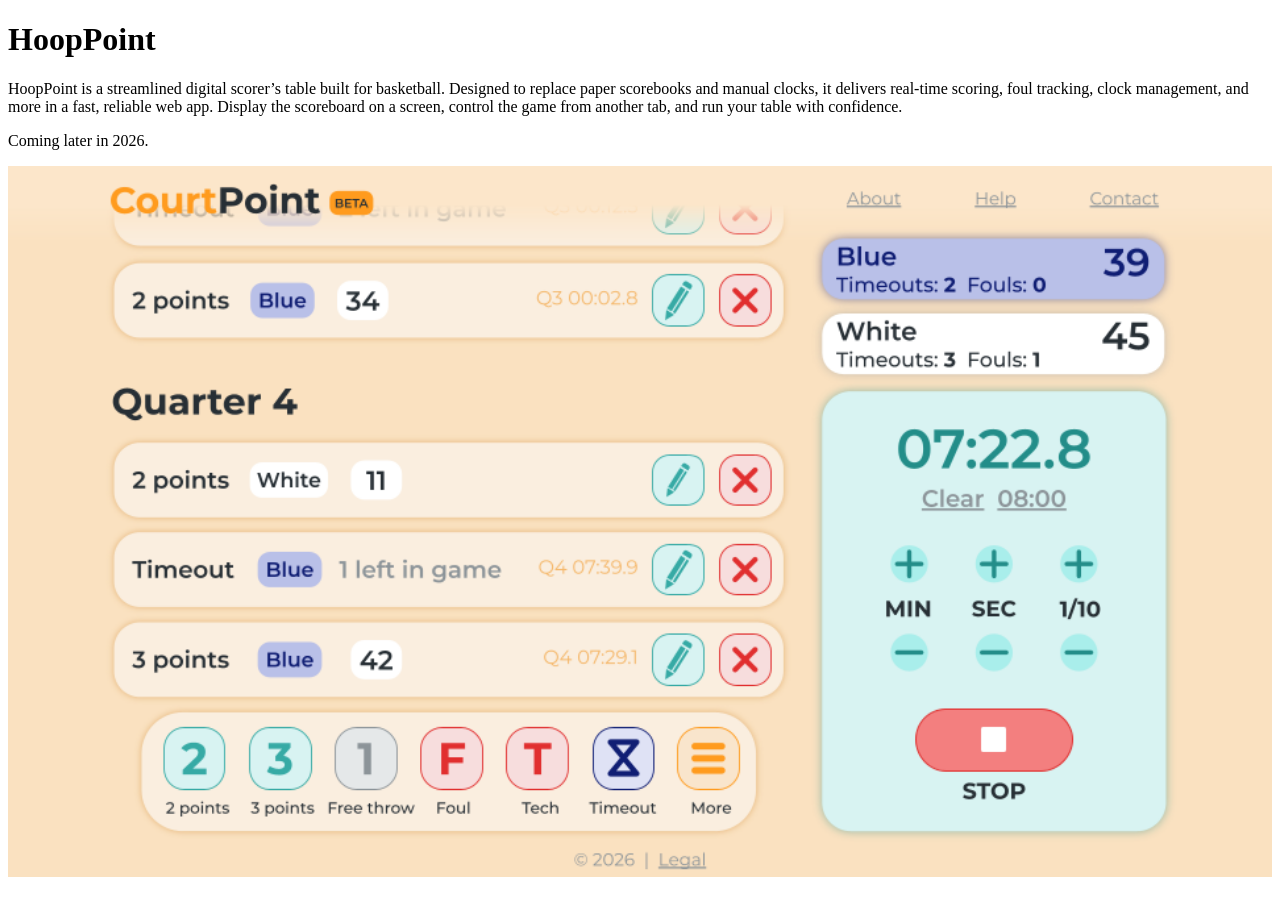
<file: index.html>
<!DOCTYPE html>
<html lang="en">

<head>
  <meta charset="UTF-8">
  <meta name="viewport" content="width=device-width, initial-scale=1.0">
  <div id="links"></div>
  <title>HoopPoint</title>
</head>

<body>

  <div id="navbar"></div>

  <main>
    <div class="content">
      <h1>HoopPoint</h1>
      <p>HoopPoint is a streamlined digital scorer’s table built for basketball. Designed to replace paper scorebooks
        and manual clocks, it delivers real-time scoring, foul tracking, clock management, and more in a fast, reliable
        web app. Display the scoreboard on a screen, control the game from another tab, and run your table with
        confidence.</p>
      <p>Coming later in 2026.</p>
      <img src="/assets/images/prototype.png" width="100%" alt="Screenshot of a preliminary prototype of HoopPoint">
    </div>
  </main>

  <div id="footer"></div>

  <script type="module" src="/assets/script.js"></script>
</body>

</html>
</file>
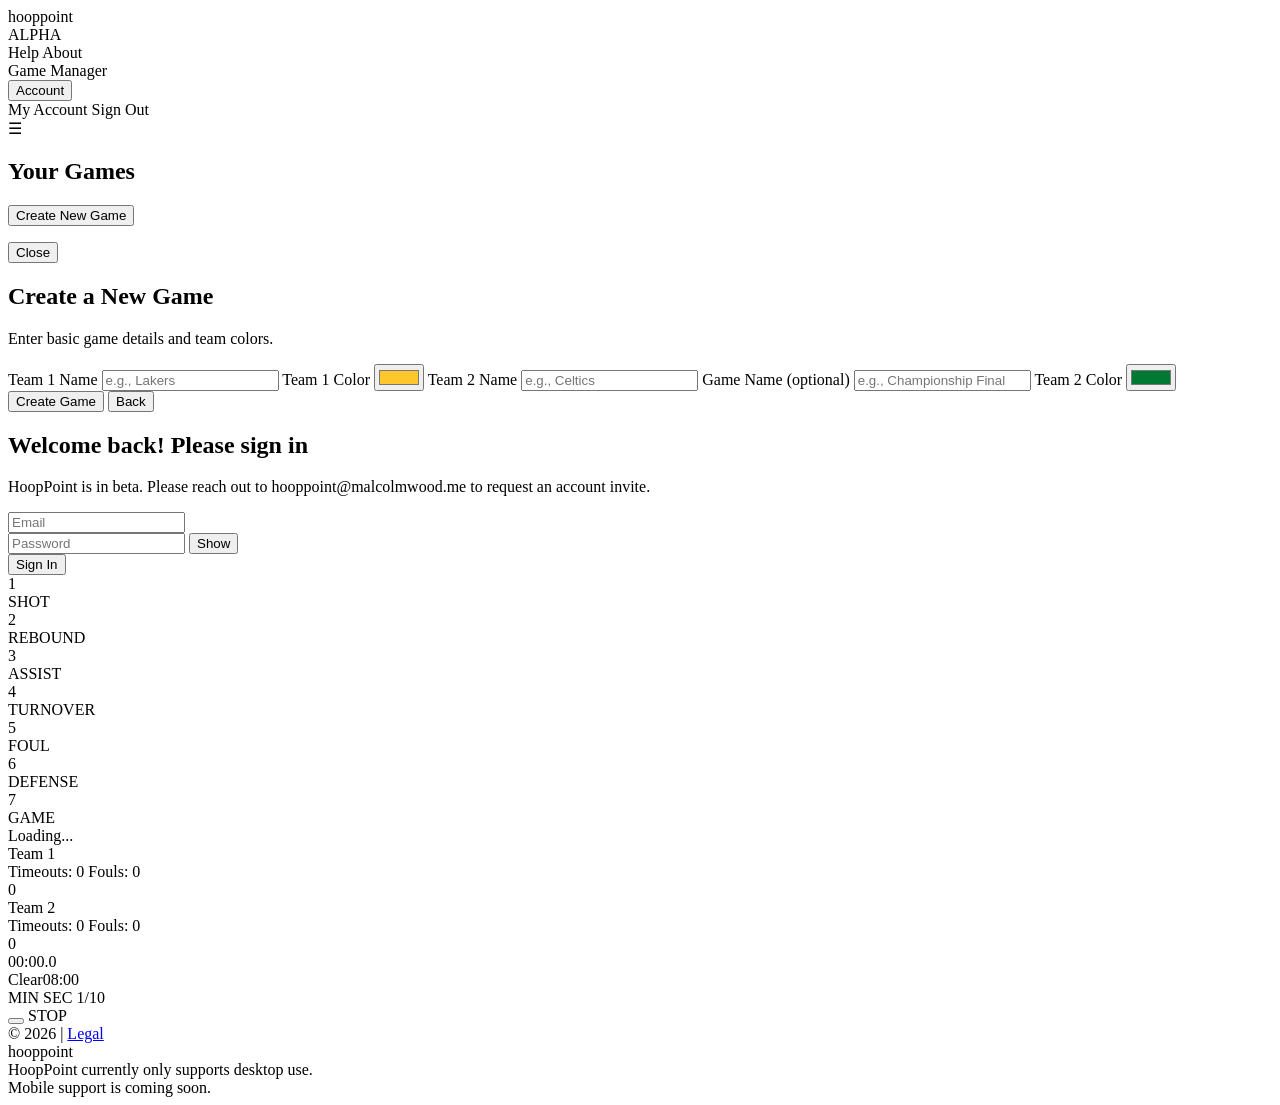
<file: app.html>
<!--Needs div id=gameStatus-->

<!DOCTYPE html>
<html lang="en">

<head>
  <meta charset="UTF-8">
  <meta name="viewport" content="width=device-width, initial-scale=1.0">
  <div id="links"></div>
  <title>HoopPoint App</title>
</head>

<body>
  <div class="app-header">
    <div class="app-header-content">
      <div class="app-logo-container">
        <div class="app-logo"><span class="primary-accent">hoop</span>point</div>
        <div class="version-tag">ALPHA</div>
      </div>
      <div class="app-header-links">
        <span data-action="open-popup" data-target="popup-help">Help</span>
        <span data-action="open-popup" data-target="popup-about">About</span>
        <div class="auth-actions auth-hidden">
          <span data-action="open-game-manager">Game Manager</span>
          <div class="account-container">
            <button type="button" class="account-button" data-action="open-account-menu">Account</button>
            <div class="account-menu hidden" id="account-menu">
              <a class="account-menu-item">My Account</a>
              <a class="account-menu-item" data-action="sign-out">Sign Out</a>
            </div>
          </div>
        </div>
        <span class="app-menu-toggle" href="#">☰</span>
      </div>
    </div>
  </div>

  <div id="game-setup-modal" class="modal-overlay">
    <div class="modal-box" id="game-setup-box">
      <div class="modal-view" data-view="picker">
        <div id="game-list-wrapper">
          <h2>Your Games</h2>
          <div class="modal-actions column">
            <button class="modal-button" id="open-create-game">Create New Game</button>
            <ul id="game-list" class="modal-list"></ul>
            <p id="no-games-message" style="display:none; color: var(--gray);">No scheduled or previous games found.</p>
            <button class="modal-button tertiary" id="close-game-picker">Close</button>
          </div>
        </div>
      </div>
      <div class="modal-view hidden" data-view="create">
        <h2>Create a New Game</h2>
        <p>Enter basic game details and team colors.</p>
        <form id="gameForm" class="modal-form">
          <label for="team1Name">Team 1 Name</label>
          <input type="text" id="team1Name" placeholder="e.g., Lakers" required>
          <label for="team1Color">Team 1 Color</label>
          <input type="color" id="team1Color" class="color-input" value="#ffc72c">
          <label for="team2Name">Team 2 Name</label>
          <input type="text" id="team2Name" placeholder="e.g., Celtics" required>
          <label for="gameName">Game Name (optional)</label>
          <input type="text" id="gameName" placeholder="e.g., Championship Final">
          <label for="team2Color">Team 2 Color</label>
          <input type="color" id="team2Color" class="color-input" value="#007a33">
          <div class="modal-actions row">
            <button type="submit" id="createBtn" class="modal-button">Create Game</button>
            <button type="button" class="modal-button secondary" id="cancel-create">Back</button>
          </div>
        </form>
        <div id="modal-error" class="modal-error"></div>
      </div>
    </div>
  </div>

  <div id="signin-container" class="signin-container">
    <div class="signin-form">
      <h2 class="modal-title"><span class="primary-accent">Welcome back!</span> Please sign in</h2>
      <p>HoopPoint is in beta. Please reach out to hooppoint@malcolmwood.me to request an account invite.</p>
      <input type="email" id="email" placeholder="Email" autocomplete="email" required>
      <div class="password-field">
        <input type="password" id="password" placeholder="Password" autocomplete="current-password" required>
        <button class="toggle-password" type="button" id="toggle-password" aria-pressed="false" aria-label="Show password">Show</button>
      </div>
      <button id="signin-btn" class="signin-button">Sign In</button>
      <div id="signin-error" class="signin-error"></div>
    </div>
  </div>


  <div id="app-content" class="app">

    <div class="events-container">

      <div class="events" id="events"></div>
        <!-- Event items inserted here -->

      <div class="event-selector-container">
        <div class="event-selector">
          <div class="new-event shot">
            <div class="key-hint">1</div>
            <div data-inline-svg="event-shot"></div>
            <div class="new-event-name">SHOT</div>
          </div>
          <div class="new-event rebound">
            <div class="key-hint">2</div>
            <div data-inline-svg="event-rebound"></div>
            <div class="new-event-name">REBOUND</div>
          </div>
          <div class="new-event assist">
            <div class="key-hint">3</div>
            <div data-inline-svg="event-assist"></div>
            <div class="new-event-name">ASSIST</div>
          </div>
          <div class="new-event turnover">
            <div class="key-hint">4</div>
            <div data-inline-svg="event-turnover"></div>
            <div class="new-event-name">TURNOVER</div>
          </div>
          <div class="new-event foul">
            <div class="key-hint">5</div>
            <div data-inline-svg="event-foul"></div>
            <div class="new-event-name">FOUL</div>
          </div>
          <div class="new-event defense">
            <div class="key-hint">6</div>
            <div data-inline-svg="event-defense"></div>
            <div class="new-event-name">DEFENSE</div>
          </div>
          <div class="new-event game">
            <div class="key-hint">7</div>
            <div data-inline-svg="event-game"></div>
            <div class="new-event-name">GAME</div>
          </div>
        </div>
      </div>
    </div>

    <div class="score-clock">
      <div class="current-game-name" id="game-name">Loading...</div>
      <div id="team-1-box" class="team-box">
        <div class="team-info">
          <div id="team-1-name" class="team-name">Team 1</div>
          <div class="team-stats">
            Timeouts: <span id="team-1-timeouts">0</span>
            Fouls: <span id="team-1-fouls">0</span>
          </div>
        </div>
        <div id="team-1-score" class="team-score">0</div>
      </div>
      <div id="team-2-box" class="team-box">
        <div class="team-info">
          <div id="team-2-name" class="team-name">Team 2</div>
          <div class="team-stats">
            Timeouts: <span id="team-2-timeouts">0</span>
            Fouls: <span id="team-2-fouls">0</span>
          </div>
        </div>
        <div id="team-2-score" class="team-score">0</div>
      </div>
      <div class="clock-container">
        <div class="clock">
          <span id="clock-minutes">00</span>:<span id="clock-seconds">00</span>.<span id="clock-tenths">0</span>
        </div>
        <div class="clock-controls">
          <span>Clear</span><span>08:00</span>
        </div>
        <div class="clock-adjustments">
          <div data-inline-svg="clock-plus"></div>
          <div data-inline-svg="clock-plus"></div>
          <div data-inline-svg="clock-plus"></div>
          <span>MIN</span>
          <span>SEC</span>
          <span>1/10</span>
          <div data-inline-svg="clock-minus"></div>
          <div data-inline-svg="clock-minus"></div>
          <div data-inline-svg="clock-minus"></div>
        </div>
        <div class="clock-start-stop">
          <button class="clock-button">
            <div id="clock-button-symbol"></div>
          </button>
          <span id="clock-button-text" class="clock-button-text">STOP</span>
        </div>
      </div>
    </div>

  </div>
  <div class="app-notice">© 2026 | <a href="/legal">Legal</a></div>
  <div class="device-warning">
    <div class="app-logo"><span class="primary-accent">hoop</span>point</div>
    <div>HoopPoint currently only supports desktop use.</div>
    <div>Mobile support is coming soon.</div>
  </div>
  </div>

  <script type="module" src="/assets/app.js"></script>
  <script>
    document.addEventListener('DOMContentLoaded', function () {
      const pwd = document.getElementById('password');
      const btn = document.getElementById('toggle-password');
      if (!pwd || !btn) return;
      btn.addEventListener('click', function () {
        const isText = pwd.type === 'text';
        pwd.type = isText ? 'password' : 'text';
        btn.textContent = isText ? 'Show' : 'Hide';
        btn.setAttribute('aria-pressed', String(!isText));
        btn.setAttribute('aria-label', isText ? 'Show password' : 'Hide password');
      });
    });
  </script>
</body>

</html>
</file>
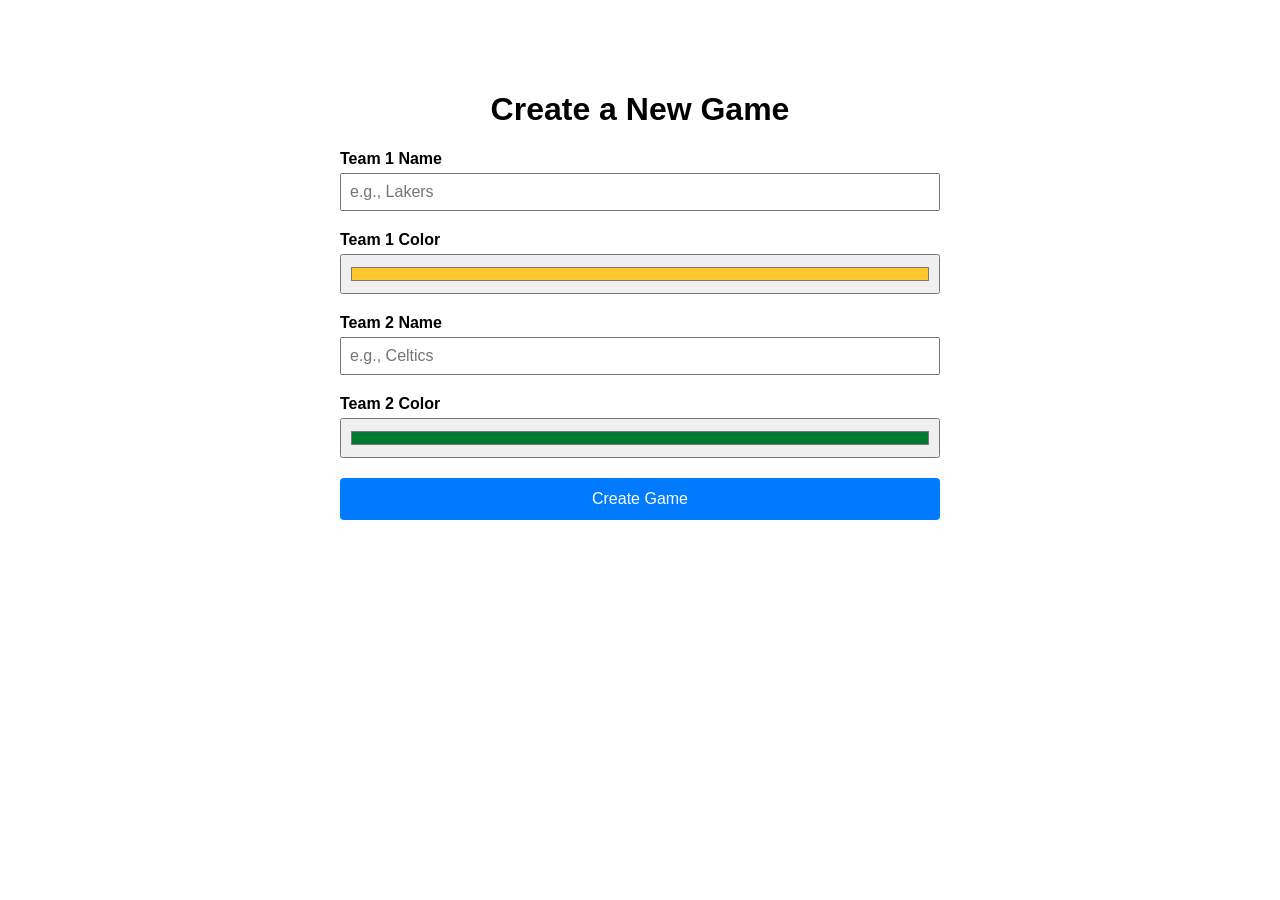
<file: config.html>
<!DOCTYPE html>
<html lang="en">
<head>
  <meta charset="UTF-8">
  <meta name="viewport" content="width=device-width, initial-scale=1.0">
  <title>Create Game - HoopPoint</title>
  <style>
    body {
      font-family: Arial, sans-serif;
      max-width: 600px;
      margin: 50px auto;
      padding: 20px;
    }
    h1 {
      text-align: center;
    }
    .form-group {
      margin-bottom: 20px;
    }
    label {
      display: block;
      margin-bottom: 5px;
      font-weight: bold;
    }
    input[type="text"],
    input[type="color"] {
      width: 100%;
      padding: 8px;
      box-sizing: border-box;
      font-size: 16px;
    }
    .team-row {
      display: flex;
      gap: 20px;
      align-items: flex-end;
    }
    .team-row > div {
      flex: 1;
    }
    .color-input {
      width: 80px;
      height: 40px;
      padding: 0;
      cursor: pointer;
    }
    button {
      width: 100%;
      padding: 12px;
      font-size: 16px;
      background-color: #007bff;
      color: white;
      border: none;
      border-radius: 4px;
      cursor: pointer;
    }
    button:hover {
      background-color: #0056b3;
    }
    button:disabled {
      background-color: #ccc;
      cursor: not-allowed;
    }
    .error {
      color: red;
      margin-top: 10px;
    }
  </style>
</head>
<body>
  <h1>Create a New Game</h1>
  
  <form id="gameForm">
    <div class="form-group">
      <label for="team1Name">Team 1 Name</label>
      <input type="text" id="team1Name" placeholder="e.g., Lakers" required>
    </div>

    <div class="form-group">
      <label for="team1Color">Team 1 Color</label>
      <input type="color" id="team1Color" class="color-input" value="#ffc72c">
    </div>

    <div class="form-group">
      <label for="team2Name">Team 2 Name</label>
      <input type="text" id="team2Name" placeholder="e.g., Celtics" required>
    </div>

    <div class="form-group">
      <label for="team2Color">Team 2 Color</label>
      <input type="color" id="team2Color" class="color-input" value="#007a33">
    </div>

    <button type="submit" id="createBtn">Create Game</button>
  </form>

  <div id="error" class="error"></div>

  <script type="module">
    import { createClient } from "https://esm.sh/@supabase/supabase-js@2"

    const SUPABASE_URL = "https://tnljltwhstwqocjywnpp.supabase.co"
    const SUPABASE_PUBLISHABLE_KEY = "sb_publishable_i4gHTmzPaGzUajXTeHWdzA_vx1WqFUI"
    const supabase = createClient(SUPABASE_URL, SUPABASE_PUBLISHABLE_KEY)

    const form = document.getElementById('gameForm');
    const errorDiv = document.getElementById('error');
    const createBtn = document.getElementById('createBtn');

    form.addEventListener('submit', async (e) => {
      e.preventDefault();
      createBtn.disabled = true;
      errorDiv.textContent = '';

      const team1Name = document.getElementById('team1Name').value;
      const team1Color = document.getElementById('team1Color').value;
      const team2Name = document.getElementById('team2Name').value;
      const team2Color = document.getElementById('team2Color').value;

      try {
        const { data: userData } = await supabase.auth.getUser();
        
        const { data, error } = await supabase
          .from("games")
          .insert({
            home_team: team1Name,
            away_team: team2Name,
            home_team_color: team1Color,
            away_team_color: team2Color,
            created_by: userData?.user?.id,
            status: 'not_started'
          })
          .select()
          .single();

        if (error) throw error;

        window.location.href = `/app.html?game=${data.id}`;
      } catch (err) {
        errorDiv.textContent = `Error: ${err.message}`;
        createBtn.disabled = false;
      }
    });
  </script>
</body>
</html>
</file>
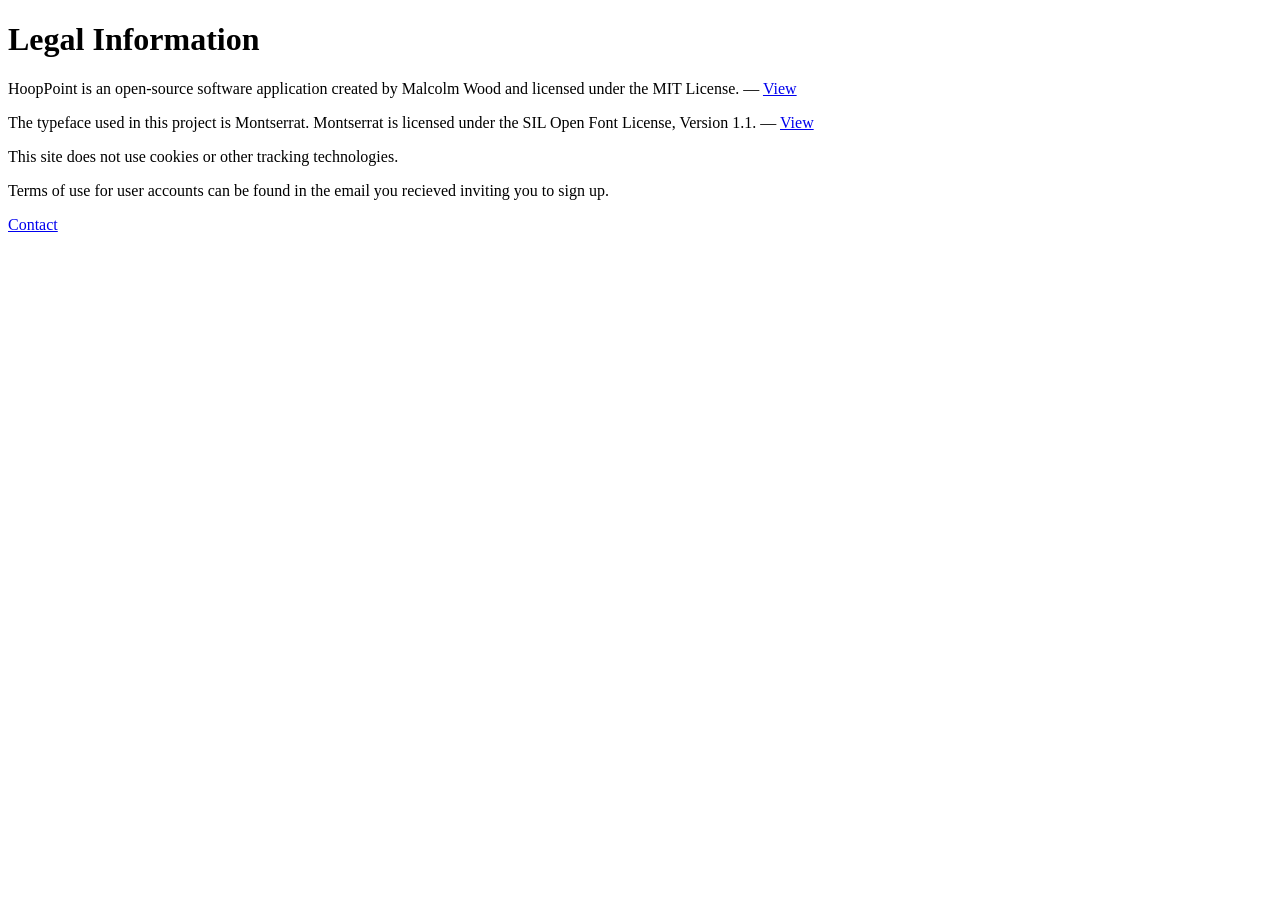
<file: legal.html>
<!DOCTYPE html>
<html lang="en">

<head>
  <meta charset="UTF-8">
  <meta name="viewport" content="width=device-width, initial-scale=1.0">
  <div id="links"></div>
  <title>Legal | HoopPoint</title>
</head>

<body>

  <div id="navbar"></div>

  <main>
    <div class="content">
      <h1>Legal Information</h1>
      <p>HoopPoint is an open-source software application created by Malcolm Wood and licensed under the MIT License. —
        <a href="/assets/LICENSE.txt">View</a>
      </p>
      <p>The typeface used in this project is Montserrat. Montserrat is licensed under the SIL Open Font License,
        Version 1.1. — <a href="/assets/fonts/Montserrat/OFL.txt">View</a></p>
      <p>This site does not use cookies or other tracking technologies.</p>
      <p>Terms of use for user accounts can be found in the email you recieved inviting you to sign up.</p>
      <p><a href="/contact">Contact</a></p>
    </div>
  </main>

  <div id="footer"></div>

  <script type="module" src="/assets/script.js"></script>
</body>

</html>
</file>
